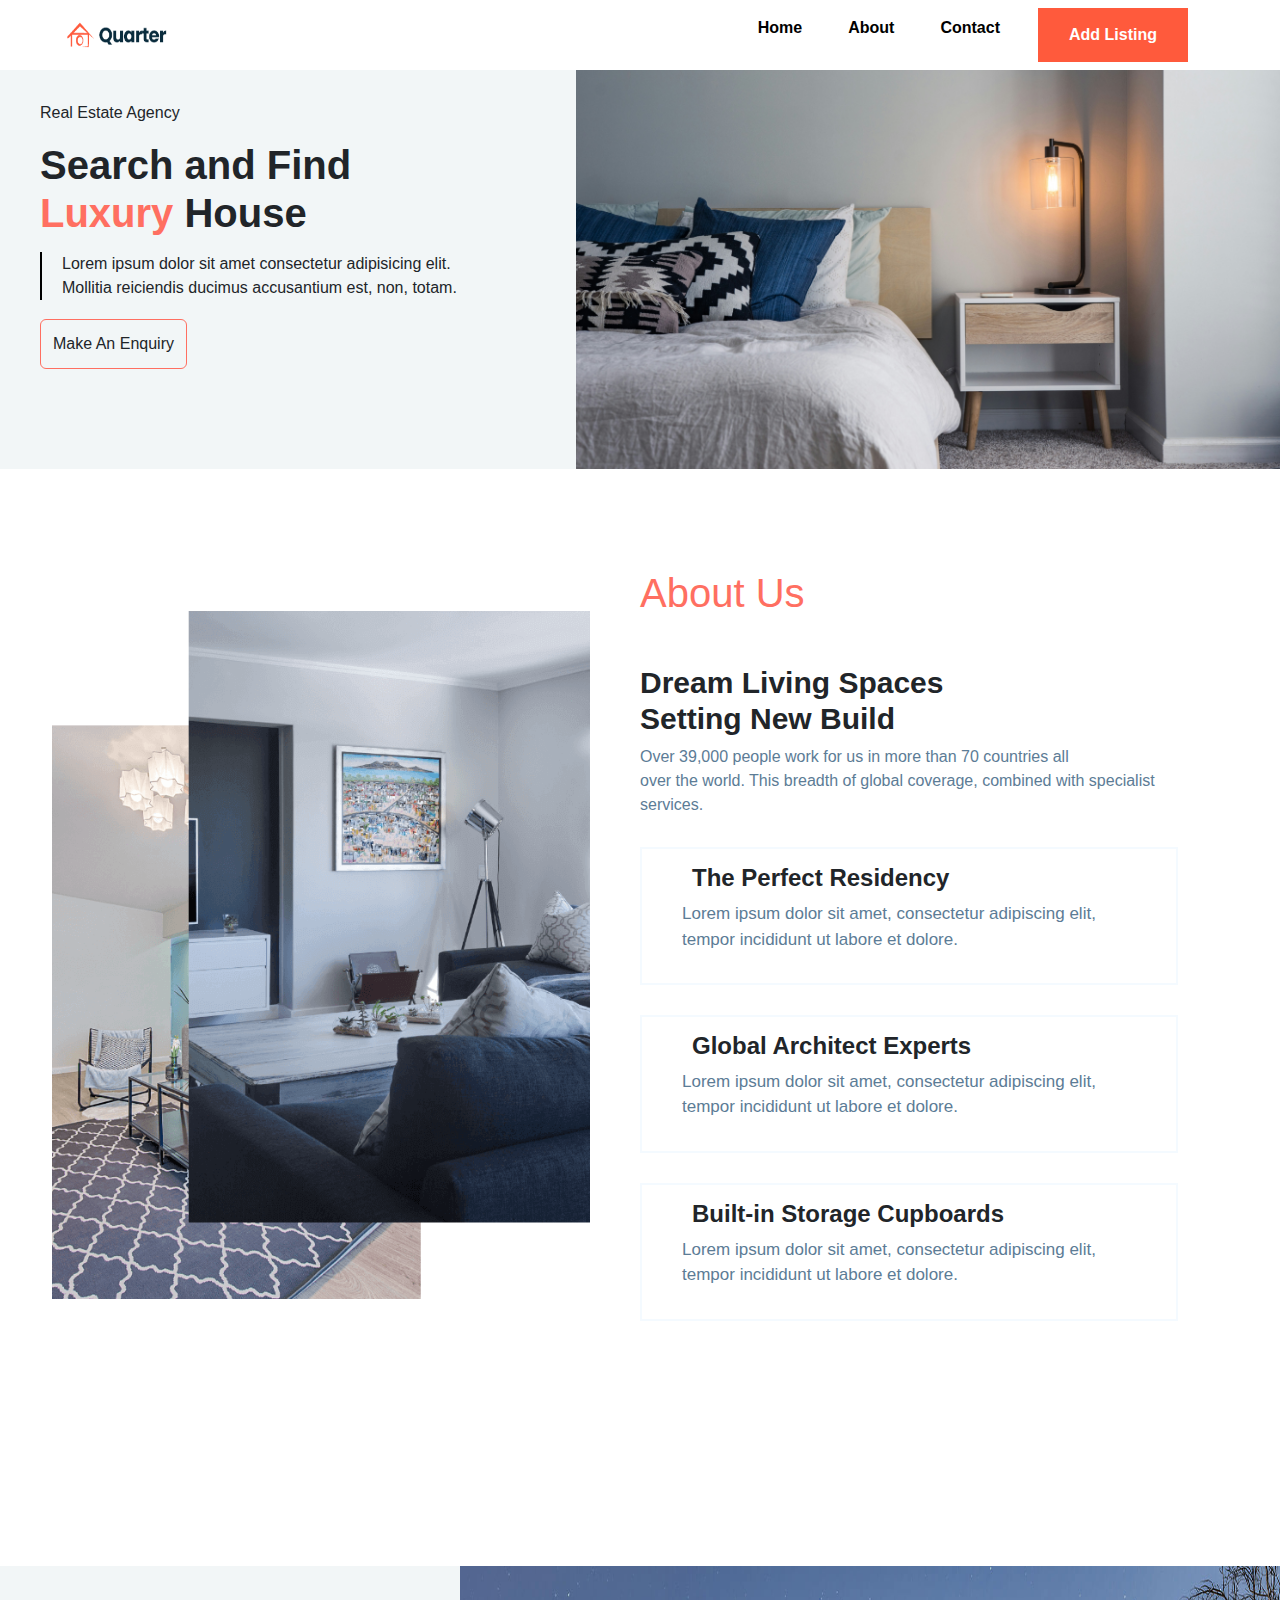
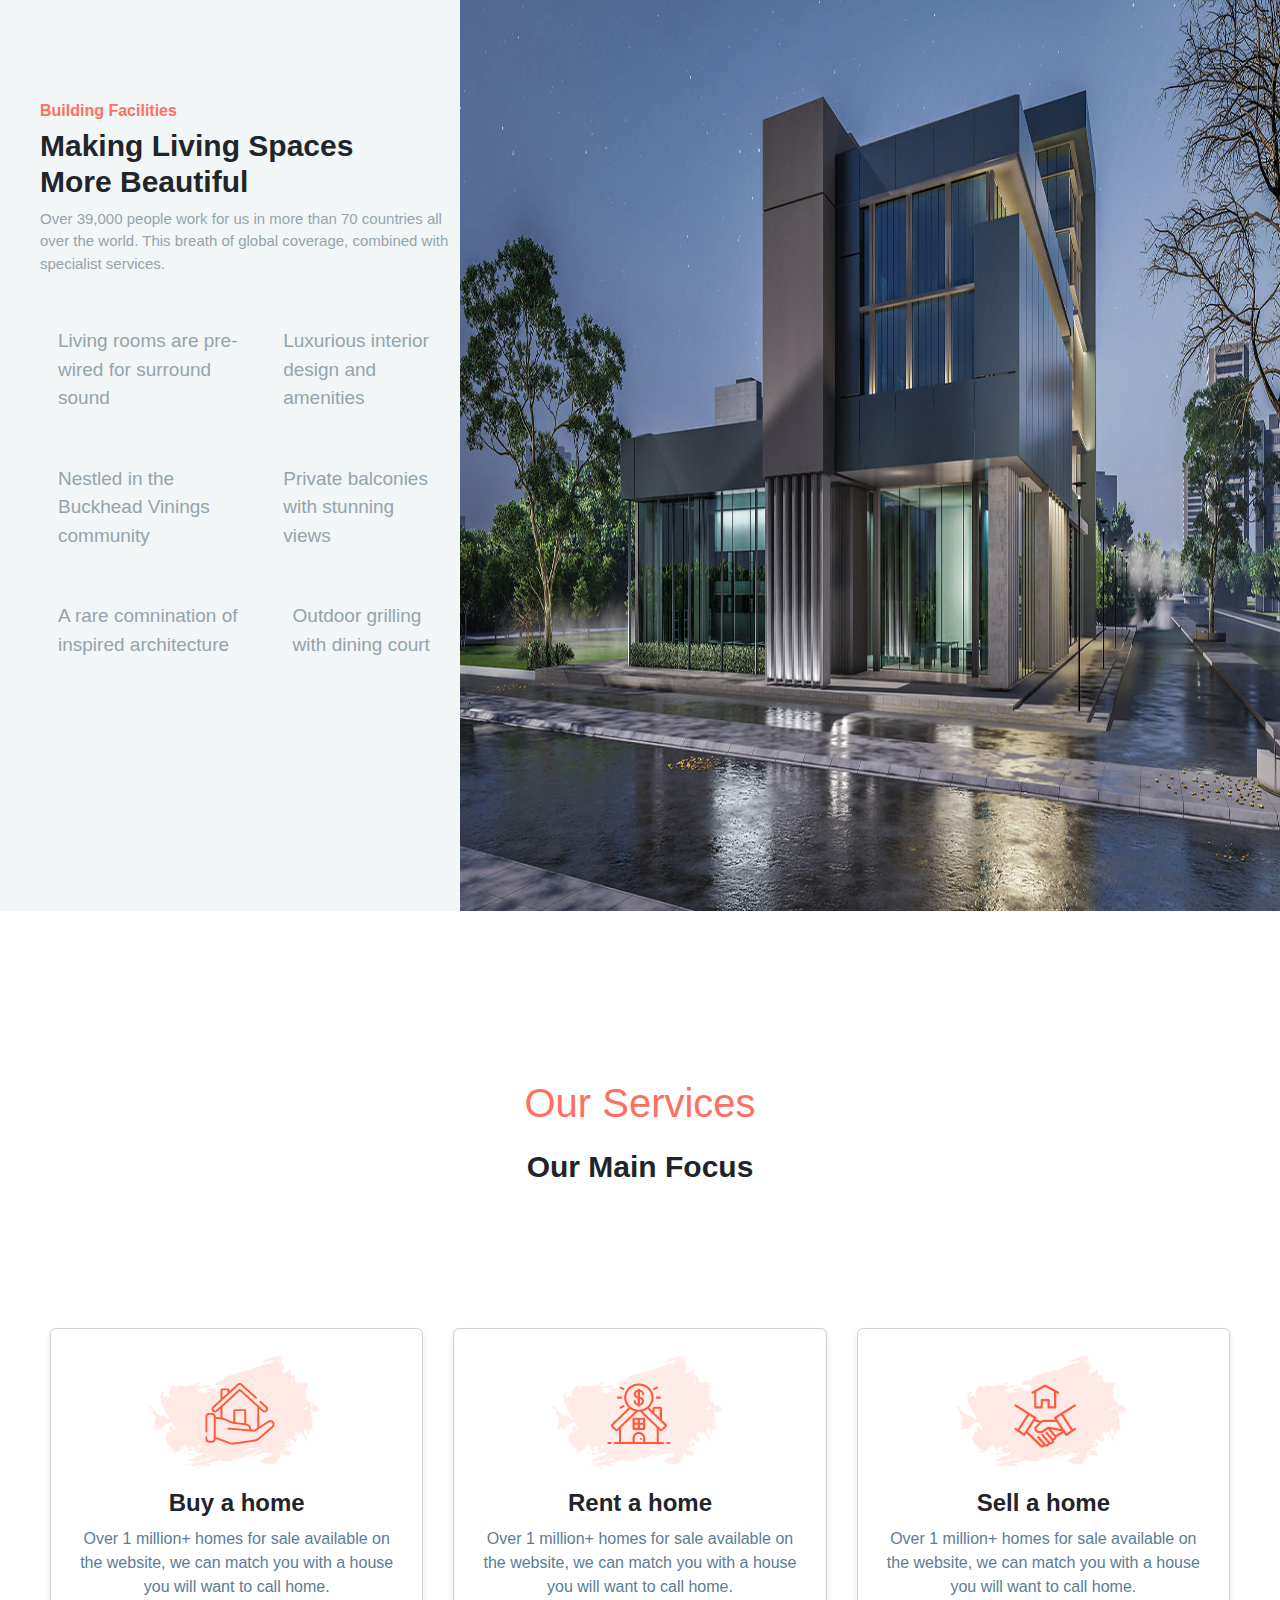
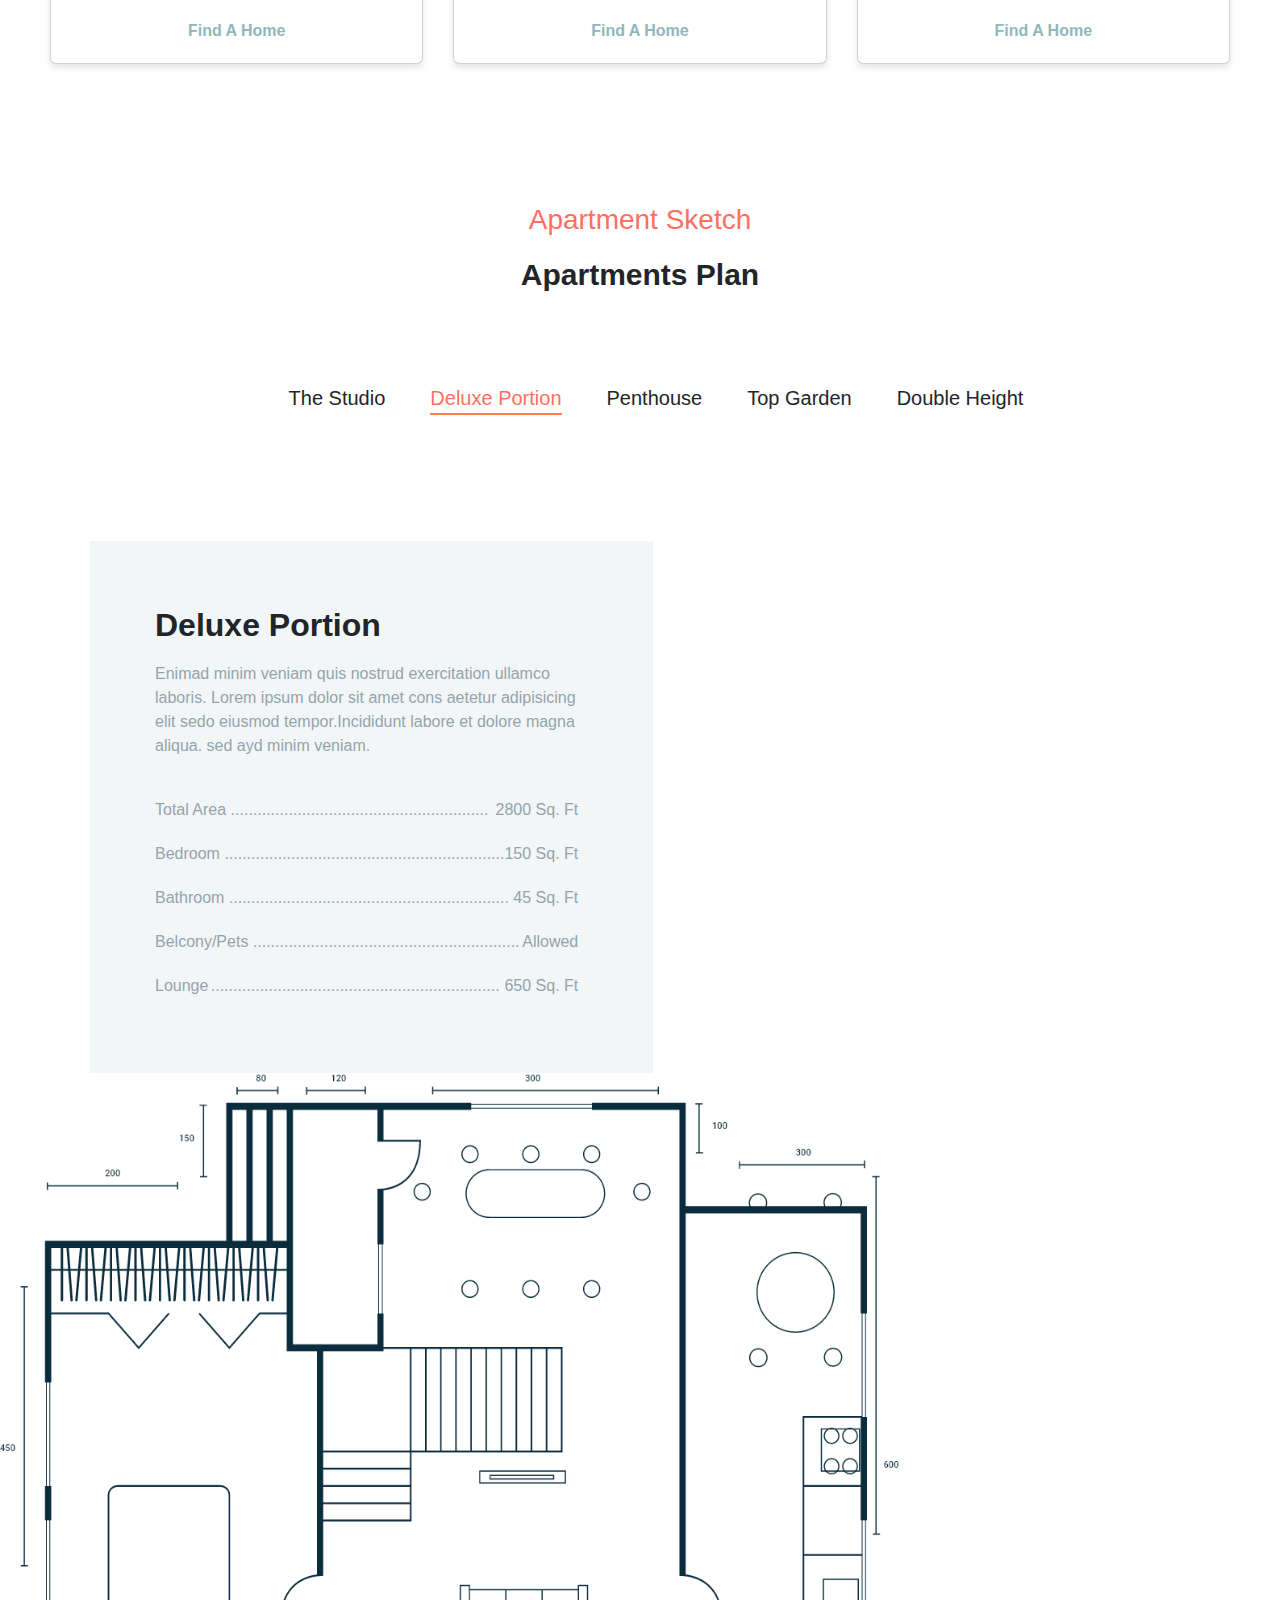
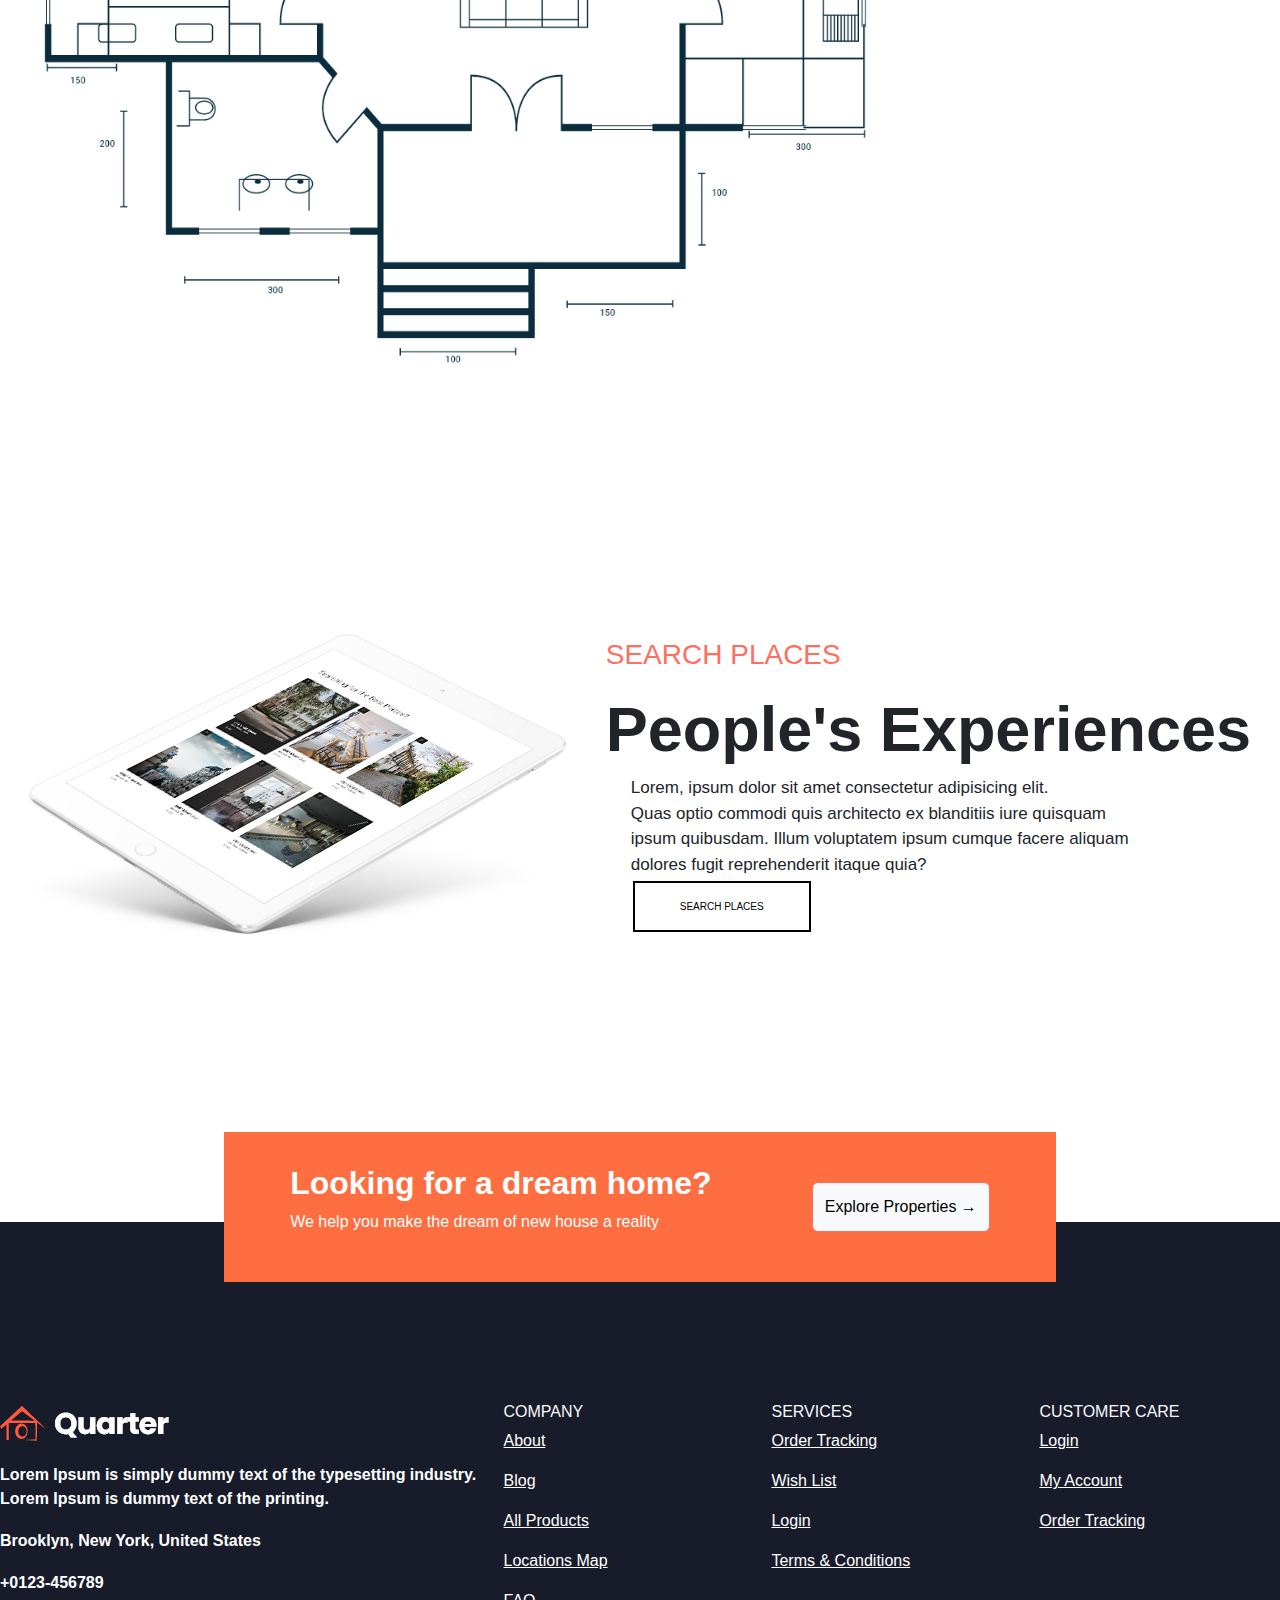
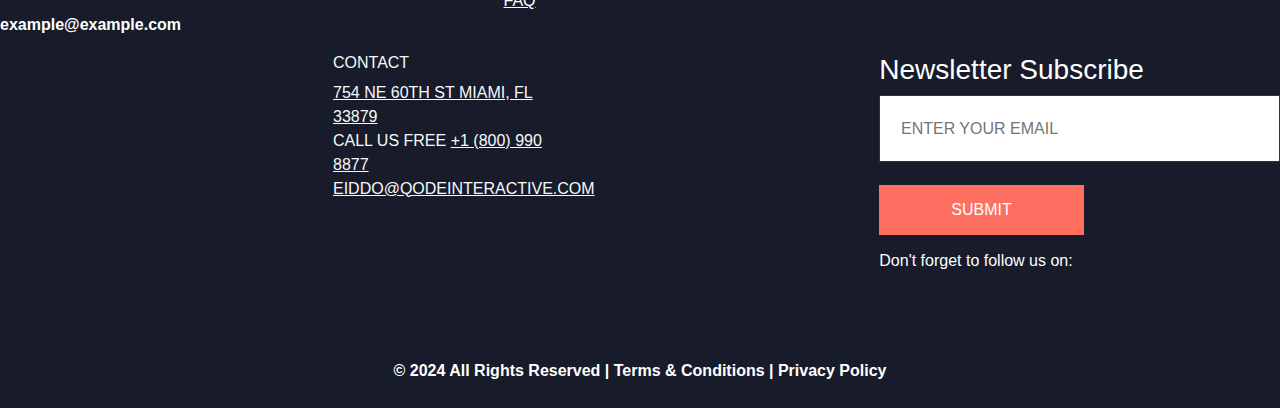
<file: index.html>
<!DOCTYPE html>
<html lang="en">

<head>
  <meta charset="UTF-8">
  <meta name="viewport" content="width=device-width, initial-scale=1.0">
  <title>Quater Real Estate</title>
  <link rel="stylesheet" href="Home.css">
  <link rel="stylesheet" href="https://cdnjs.cloudflare.com/ajax/libs/font-awesome/6.6.0/css/all.min.css"
    integrity="sha512-Kc323vGBEqzTmouAECnVceyQqyqdsSiqLQISBL29aUW4U/M7pSPA/gEUZQqv1cwx4OnYxTxve5UMg5GT6L4JJg=="
    crossorigin="anonymous" referrerpolicy="no-referrer" />
  <link rel="stylesheet" href="https://cdn.jsdelivr.net/npm/bootstrap@5.3.3/dist/css/bootstrap.min.css">
  <link rel="stylesheet" href="https://cdn.jsdelivr.net/npm/@splidejs/splide@4.1.4/dist/css/splide.min.css">
  <link rel="icon" type="icon" href="img/logo.png">
  <!-- <style>
      .carousel-indicators img{
        width: 200px!important;
        height: 100px!important;
      }
    </style> -->
</head>

<body>


  <nav class="navbar navbar-expand-lg navbar-light fixed-top  bg-white w-100">
    <div class="container-fluid">

      <img class="img1" src="img/logo.png" alt="" width="150" height="30">
      <button class="navbar-toggler" type="button" data-bs-toggle="collapse" data-bs-target="#navbarSupportedContent"
        aria-controls="navbarSupportedContent" aria-expanded="false" aria-label="Toggle navigation">
        <span class="navbar-toggler-icon"></span>
      </button>
      <div class="collapse navbar-collapse" id="navbarSupportedContent">
        <ul class="navbar-nav ms-auto mb-2 mb-lg-0">
          <li class="nav-item">
            <a class="nav-link active" aria-current="page" href="index.html">Home</a>
          </li>
          <li class="nav-item">
            <a class="nav-link active" href="About.html">About</a>
          </li>
          <li class="nav-item">
            <a class="nav-link active" href="contact.html">Contact</a>
          </li>

          <form class="d-flex">
            <button class="Btn1" type="submit">Add Listing</button>
          </form>
      </div>
    </div>
  </nav>


  <!-- Header section -->
  <div class="hero-section">
    <div class="text-content">
      <p class="real"><i class="fa-solid fa-house"></i> Real Estate Agency</p>
      <h1>Search and Find <br><span class="luxury">Luxury</span> House</h1>
      <p class="subtext">
        Lorem ipsum dolor sit amet consectetur adipisicing elit. <br>Mollitia reiciendis ducimus accusantium est, non,
        totam.
      </p>
      <div class="cta">
        <button class="btn" type="submit">Make An Enquiry</button>
        <i class="fa-solid fa-circle-play"></i>
      </div>
    </div>
    <div class="image-content">
      <img class="vini" src="img/christopher-jolly-GqbU78bdJFM-unsplash.jpg" alt="Luxury House Image">
    </div>
  </div>


  <section class="dream-living-section">
    <div class="container">
      <div class="image">
        <img src="img/11.png" alt="">
      </div>
      <div class="content">
        <h4 class="about fs-1 mb-5">About Us</h4>
        <h1 class="dream">Dream Living Spaces <br> Setting New Build</h1>
        <p class="over">Over 39,000 people work for us in more than 70 countries all <br>over the world. This breadth of
          global coverage, combined with specialist <br>services.</p>

        <div class="residency">
          <i class="fa-solid fa-home"></i>
          <div class="lorem">
            <h3 class="perfect">The Perfect Residency</h3>
            <p>Lorem ipsum dolor sit amet, consectetur adipiscing elit, <br>tempor incididunt ut labore et dolore.</p>
          </div>
        </div>

        <div class="residency">
          <i class="fa-solid fa-earth-africa"></i>
          <div class="lorem">
            <h3 class="perfect">Global Architect Experts</h3>
            <p>Lorem ipsum dolor sit amet, consectetur adipiscing elit, <br>tempor incididunt ut labore et dolore.</p>
          </div>
        </div>

        <div class="residency">
          <i class="fa-solid fa-map-location-dot"></i>
          <div class="lorem">
            <h3 class="perfect">Built-in Storage Cupboards</h3>
            <p>Lorem ipsum dolor sit amet, consectetur adipiscing elit, <br>tempor incididunt ut labore et dolore.</p>
          </div>
        </div>

      </div>
    </div>
  </section>


  <!-- ****** SECTION 3 FEATURE ITEMS********** -->
  <section class="building-facilities">
    <div class="building-head">
      <h6>Building Facilities</h6>
      <h2>Making Living Spaces <br>More Beautiful</h2>
      <p>Over 39,000 people work for us in more than 70 countries all over the world. This breath of global
        coverage, combined with specialist services.</p>

      <div class="building-flex">
        <div class="building-para">
          <i class="fa-solid fa-circle-check"></i>
          <p>Living rooms are pre-wired for surround sound</p>
        </div>
        <div class="building-para">
          <i class="fa-solid fa-circle-check"></i>
          <p>Luxurious interior design and amenities</p>
        </div>
      </div>

      <div class="building-flex">
        <div class="building-para">
          <i class="fa-solid fa-circle-check"></i>
          <p> Nestled in the Buckhead Vinings community</p>
        </div>
        <div class="building-para">
          <i class="fa-solid fa-circle-check"></i>
          <p>Private balconies with stunning views</p>
        </div>
      </div>

      <div class="building-flex">
        <div class="building-para">
          <i class="fa-solid fa-circle-check"></i>
          <p> A rare comnination of inspired architecture</p>
        </div>
        <div class="building-para">
          <i class="fa-solid fa-circle-check"></i>
          <p>Outdoor grilling with dining court</p>
        </div>
      </div>
    </div>

    <div class="building-img">
      <img src="img/13.jpg" alt="">
    </div>

  </section>



  <!-- CARDS -->

  <div class="focus">
    <p class="our fs-1">Our Services</p>
    <h1>Our Main Focus</h1>
    <div class="card-container">
      <div class="card">
        <div class="icon">
          <img src="img/21.png" alt="">
        </div>
        <h2>Buy a home</h2>
        <p>Over 1 million+ homes for sale available on the website, we can match you with a house you will want to call
          home.</p>
        <a href="#">Find A Home <i class="fa-solid fa-arrow-right"></i></a>
      </div>
      <div class="card">
        <div class="icon">
          <img src="img/22.png" alt="">
        </div>
        <h2>Rent a home</h2>
        <p>Over 1 million+ homes for sale available on the website, we can match you with a house you will want to call
          home.</p>
        <a href="#">Find A Home <i class="fa-solid fa-arrow-right"></i></a>
      </div>
      <div class="card">
        <div class="icon">
          <img src="img/23.png" alt="">
        </div>
        <h2>Sell a home</h2>
        <p>Over 1 million+ homes for sale available on the website, we can match you with a house you will want to call
          home.</p>
        <a href="#">Find A Home <i class="fa-solid fa-arrow-right"></i></a>
      </div>
    </div>

  </div>
  </div>


  <!-- APARTMENT SKETCH -->

  <section class="apartment-sketch">
    <div class="apartment-header">
      <p class="fs-3">Apartment Sketch</p>
      <h1>Apartments Plan</h1>
    </div>

    <div class="apartment-list">
      <ol class="apartment-order">
        <li>The Studio</li>
        <li class="deluxe">Deluxe<span> Portion</span></li>
        <li>Penthouse</li>
        <li>Top Garden</li>
        <li>Double Height</li>
      </ol>
    </div>

    <div class="apartment-deluxe">
      <div class="apartment-portion">
        <h2>Deluxe Portion</h2>
        <p>Enimad minim veniam quis nostrud exercitation ullamco <br>laboris. Lorem ipsum dolor sit amet cons aetetur
          adipisicing <br>elit sedo eiusmod tempor.Incididunt labore et dolore magna <br>aliqua. sed ayd minim veniam.
        </p>
        <div class="id"><span>Total Area <span> ..........................................................</span></span>
          2800 Sq. Ft</div>
        <div class="id"><span>Bedroom <span>
              ...............................................................</span></span> 150 Sq. Ft</div>
        <div class="id"><span>Bathroom <span>
              ...............................................................</span></span> 45 Sq. Ft</div>
        <div class="id"><span>Belcony/Pets <span>
              ............................................................</span></span> Allowed</div>
        <div class="id"><span>Lounge </span>
          .................................................................<span></span> 650 Sq. Ft</div>
      </div>
      <img src="img/10.png" alt="">
    </div>
  </section>
  
  <!-- SEARCH PLACES -->

  <section class="search-places">
    <div class="search-flex">
      <div class="search-img">
        <img src="img/H1-mobile-1.webp" alt="">
      </div>
      <div class="search-sub">
        <p class="places fs-3">SEARCH PLACES</p>
        <H4>People's Experiences</H4>
        <p class="lorem">Lorem, ipsum dolor sit amet consectetur adipisicing elit. <br>Quas optio commodi quis
          architecto ex blanditiis iure quisquam <br>ipsum quibusdam. Illum voluptatem ipsum cumque facere aliquam
          <br>dolores fugit reprehenderit itaque quia?
        </p>
        <a href="About.html">SEARCH PLACES</a>
      </div>
    </div>
  </section>
  <!-- Promo Section -->
<div class="jumbotron text-white mb-0" style="background-color: #ff6e40;">
  <div>
    <h2>Looking for a dream home?</h2>
    <p>We help you make the dream of new house a reality</p>
  </div>
  <div>
    <button class="btn btn-light button">Explore Properties →</button>
  </div>
 
</div>

  <!-- footer -->
  <section class="footer-sec">
    <div class="footer-flex">
      <div class="footer-img">
        <img src="img/logo-2.png" alt="">
        <p>Lorem Ipsum is simply dummy text of the typesetting industry. <br>Lorem Ipsum is dummy text of the printing.</p>
        <p>Brooklyn, New York, United States</p>
        <p>+0123-456789</p>
        <p>example@example.com</p>
        <!-- <div class="social-icons">
          <a href="#" class="text-white mr-2"><i class="fab fa-facebook"></i></a>
          <a href="#" class="text-white mr-2"><i class="fab fa-twitter"></i></a>
          <a href="#" class="text-white mr-2"><i class="fab fa-linkedin"></i></a>
          <a href="#" class="text-white"><i class="fab fa-youtube"></i></a>
        </div> -->
      </div>

       <!-- Company Info -->
       <!-- <div class="col-md-3 col-lg-3 col-xl-3 mx-auto mb-4">
        <img src="img/logo-2.png" alt="">
        <p>Lorem Ipsum is simply dummy text of the typesetting industry. Lorem Ipsum is dummy text of the printing.</p>
        <p>Brooklyn, New York, United States</p>
        <p>+0123-456789</p>
        <p>example@example.com</p>
        <div class="social-icons">
          <a href="#" class="text-white mr-2"><i class="fab fa-facebook"></i></a>
          <a href="#" class="text-white mr-2"><i class="fab fa-twitter"></i></a>
          <a href="#" class="text-white mr-2"><i class="fab fa-linkedin"></i></a>
          <a href="#" class="text-white"><i class="fab fa-youtube"></i></a>
        </div>
      </div> -->

       <!-- Company Links -->
       <div class="col-md-2 col-lg-2 col-xl-2 mx-auto mb-4">
        <h6 class="text-uppercase font-weight-bold text-light">Company</h6>
        <p><a href="#" class="text-white">About</a></p>
        <p><a href="#" class="text-white">Blog</a></p>
        <p><a href="#" class="text-white">All Products</a></p>
        <p><a href="#" class="text-white">Locations Map</a></p>
        <p><a href="#" class="text-white">FAQ</a></p>
      </div>

      <!-- Services -->
      <div class="col-md-2 col-lg-2 col-xl-2 mx-auto mb-4">
        <h6 class="text-uppercase font-weight-bold text-light">Services</h6>
        <p><a href="#" class="text-white">Order Tracking</a></p>
        <p><a href="#" class="text-white">Wish List</a></p>
        <p><a href="#" class="text-white">Login</a></p>
        <p><a href="#" class="text-white">Terms & Conditions</a></p>
      </div>

      <!-- Customer Care -->
      <div class="col-md-2 col-lg-2 col-xl-2 mx-auto mb-4">
        <h6 class="text-uppercase font-weight-bold text-light">Customer Care</h6>
        <p><a href="#" class="text-white">Login</a></p>
        <p><a href="#" class="text-white">My Account</a></p>
        <p><a href="#" class="text-white">Order Tracking</a></p>
      </div>

      <div class="col-md-2 col-lg-2 col-xl-2 mx-auto mb-4">
        <h6 class="text-uppercase font-weight-bold text-light">Contact</h6>
        <a class="text-uppercase font-weight-bold text-light" href="#">754 NE 60th St Miami, FL 33879</a>
        <p class="text-uppercase font-weight-bold text-light">Call us FREE <a class="text-uppercase font-weight-bold text-light" href="#"> +1 (800) 990 8877</a><br><a class="text-uppercase font-weight-bold text-light" href="#">eiddo@qodeinteractive.com</a></p>
      </div>

      <div class="footer-subscribe">
        <h3>Newsletter Subscribe</h3>
        <div class="footer-input">
          <input type="text" placeholder="ENTER YOUR EMAIL"><br>
          <a class="footer-submit mt-5" href="">SUBMIT</a>
        </div>
        <P>Don't forget to follow us on:</P>
        <div class="footer-icons">
          <a href=""><i class="fa-brands fa-twitter"></i></a>
          <a href=""><i class="fa-brands fa-facebook"></i></a>
          <a href=""> <i class="fa-brands fa-square-instagram"></i></a>
          <a href=""><i class="fa-brands fa-linkedin"></i></a>
        </div>
      </div>
    </div>
    <div class="footer-copy">
      <!-- <p class="footer-copy"><i class="fa-regular fa-copyright"></i> 2024 Qode Interactive, All Right Reserved</p> -->
      <div class="text-center py-3">
        © 2024 All Rights Reserved | Terms & Conditions | Privacy Policy
      </div>
    </div>
  </section>



<!-- Promo Section -->
<!-- <div class="jumbotron text-center text-white mb-0" style="background-color: #ff6e40;">
  <h2>Looking for a dream home?</h2>
  <p>We help you make the dream of new house a reality</p>
  <button class="btn btn-light">Explore Properties →</button>
</div> -->

<!-- Footer -->
<!-- <footer class="bg-blue text-light pt-5 pb-4">
  <div class="container text-center text-md-left">
    <div class="row"> -->

      <!-- Company Info -->
      <!-- <div class="col-md-3 col-lg-3 col-xl-3 mx-auto mb-4">
        <h6 class="text-uppercase font-weight-bold">Quarter</h6>
        <p>Lorem Ipsum is simply dummy text of the typesetting industry. Lorem Ipsum is dummy text of the printing.</p>
        <p>Brooklyn, New York, United States</p>
        <p>+0123-456789</p>
        <p>example@example.com</p>
        <div class="social-icons">
          <a href="#" class="text-white mr-2"><i class="fab fa-facebook"></i></a>
          <a href="#" class="text-white mr-2"><i class="fab fa-twitter"></i></a>
          <a href="#" class="text-white mr-2"><i class="fab fa-linkedin"></i></a>
          <a href="#" class="text-white"><i class="fab fa-youtube"></i></a>
        </div>
      </div> -->

      <!-- Company Links -->
      <!-- <div class="col-md-2 col-lg-2 col-xl-2 mx-auto mb-4">
        <h6 class="text-uppercase font-weight-bold">Company</h6>
        <p><a href="#" class="text-white">About</a></p>
        <p><a href="#" class="text-white">Blog</a></p>
        <p><a href="#" class="text-white">All Products</a></p>
        <p><a href="#" class="text-white">Locations Map</a></p>
        <p><a href="#" class="text-white">FAQ</a></p>
      </div> -->

      <!-- Services -->
      <!-- <div class="col-md-2 col-lg-2 col-xl-2 mx-auto mb-4">
        <h6 class="text-uppercase font-weight-bold">Services</h6>
        <p><a href="#" class="text-white">Order Tracking</a></p>
        <p><a href="#" class="text-white">Wish List</a></p>
        <p><a href="#" class="text-white">Login</a></p>
        <p><a href="#" class="text-white">Terms & Conditions</a></p>
      </div> -->

      <!-- Customer Care -->
      <!-- <div class="col-md-2 col-lg-2 col-xl-2 mx-auto mb-4">
        <h6 class="text-uppercase font-weight-bold">Customer Care</h6>
        <p><a href="#" class="text-white">Login</a></p>
        <p><a href="#" class="text-white">My Account</a></p>
        <p><a href="#" class="text-white">Order Tracking</a></p>
      </div> -->

      <!-- Newsletter -->
      <!-- <div class="col-md-3 col-lg-3 col-xl-3 mx-auto mb-4">
        <h6 class="text-uppercase font-weight-bold">Newsletter</h6>
        <p>Subscribe to our weekly Newsletter and receive updates via email.</p>
        <form class="form-inline">
          <input type="email" class="form-control mb-2 mr-sm-2" placeholder="Email">
          <button class="btn btn-danger mb-2">Subscribe</button>
        </form>
        <div class="mt-3">We Accept</div>
        <img src="https://via.placeholder.com/150x30" alt="Payment Logos" class="mt-2">
      </div>
    </div>
  </div>
  <div class="text-center py-3">
    © 2024 All Rights Reserved | Terms & Conditions | Privacy Policy
  </div> -->
</footer>


  <script src="home.js"></script>




























  <script src="home.js"></script>
  <script src="	https://cdn.jsdelivr.net/npm/bootstrap@5.3.3/dist/js/bootstrap.bundle.min.js"></script>


  <script src="https://cdn.jsdelivr.net/npm/@splidejs/splide@4.1.4/dist/js/splide.min.js"></script>
</body>

</html>
</file>
<file: Home.css>
*{
    margin: 0;
    padding: 0;
    box-sizing: border-box;
    font-family: Roboto, sans-serif;
}
body {
    font-family: Arial, sans-serif;
    line-height: 1.6;
    color: #333;
}


/* Navbar */

.img1{
    margin-left: 55px;
    width: 100px;
}
.nav-link{
    margin-right: 30px;
}
.nav-item a {
  font-weight: 600;
}
.nav-item a:hover{
    color: #ff6f61!important;
    transition: 0.6s ease!important;
}
.Btn1{
    width: 150px;
    padding: 14px;
    font-weight: 600;
    margin-right: 80px;
    border: 1px solid rgb(255,90,60);
    color: white;
    background-color: rgb(255,90,60);
}
.Btn1:hover{
    background: rgb(170, 27, 2);
    border-color: white;
    transition: 0.5s;
}

/* Header section */

.hero-section{
    display: flex;
    justify-content: space-around;
    background-color: #f2f6f7;
    align-items: center;
    margin: 0 auto;
}
.text-content .fa-house {
  color: #ff6f61;
}
.text-content{
    flex: 1;
    padding: 40px;
}
@keyframes movein{
    from{
        transform: translateY(30px);

    }
    to{
        transform: translateY(0);
    }
}
.real{
    animation-name: movein;
    animation-duration: 1s;
    animation-timing-function: ease-in;
    animation-delay: 1s;
    animation-iteration-count: 1;
    animation-direction:normal ;
    animation-fill-mode:none ;

}
@keyframes movein{
    from{
        transform: translateY(30px);

    }
    to{
        transform: translateY(0);
    }
}
.text-content h1{
    font-weight: 800;
    margin-bottom: 15px;
    margin-top: 10px;
    animation-name: movein;
    animation-duration: 2s;
    animation-timing-function: ease-in;
    animation-delay: 1s;
    animation-iteration-count: 1;
    animation-direction:normal ;
    animation-fill-mode:none ;
}
@keyframes movein{
    from{
        transform: translateY(30px);

    }
    to{
        transform: translateY(0);
    }
}
.subtext{
    border-left: 2px solid black ;
    padding-left: 20px;
    margin-bottom: 15px;
    animation-name: movein;
    animation-duration: 3s;
    animation-timing-function: ease-in;
    animation-delay: 1s;
    animation-iteration-count: 1;
    animation-direction:normal ;
    animation-fill-mode:none ;
}
.image-content img{
    width: 55vw;
}
.vini {
}
.luxury{
    color: #ff6f61;
}
@keyframes movein{
    from{
        transform: translateY(30px);

    }
    to{
        transform: translateY(0);
    }
}
.btn{
border:1px solid #ff6f61!important;
padding: 12px!important;
animation-name: movein;
animation-duration: 4s;
animation-timing-function: ease-in;
animation-delay: 1s;
animation-iteration-count: 1;
animation-direction:normal ;
animation-fill-mode:none ;
}
.btn:hover{
    background-color: #ff6f61!important;
    color: white!important;
    transition: 1s!important;
}
@keyframes movein{
    from{
        transform: translateY(30px);

    }
    to{
        transform: translateY(0);
    }
}
.fa-circle-play{
    font-size: 30px;
    color: #ff6f61;
    animation-name: movein;
animation-duration: 4s;
animation-timing-function: ease-in;
animation-delay: 1s;
animation-iteration-count: 1;
animation-direction:normal ;
animation-fill-mode:none ;   
}


/* SECTION 2 */
.dream-living-section {
    padding-left: 40px;
    padding-right: 40px;
}
.container {
    display: flex;
    justify-content: space-between;
    align-items: center;
}
.content {
    flex: 1;
    padding: 20px;
    margin-top: 80px;
}
.content h4{
    color: #ff6f61;
    font-size: 19px;
}
.dream{
    font-weight: 800;
    font-size: 30px;
}
.over{
    color: #5c7c96;
}
.image {
    flex: 1;
    margin-top: 100px;
}

.image img {
    width: 100%;
    margin-left: -30px;
}
.residency i{
    font-size: 50px;
    color: #ff6f61;
}
.residency {
    padding: 15px;
    background-color: transparent;
    border: 2px solid #f4faff;
    margin-top: 30px;
    display: flex;
    align-items: center;
}
.residency:hover{
    box-shadow: rgb(141, 136, 136) 1px 4px 1px;
    border-left: 4px solid rgb(255,90,60);
    transition: 1s;

}
.lorem{
    margin-left: 25px!important;
}
.lorem h3{
    font-weight: bold;
}
.lorem p {
    color: #5c7c96;
}
.perfect:hover{
    color: #ff6f61;
    transition: 1s;
    cursor: pointer;
}
.residency h3 {
    font-size: 1.5rem;
    display: inline-block;
    margin-left: 10px;
}
.fa-home{
  font-size: 35px!important;
}
.fa-earth-africa{
  font-size: 35px!important;
}
.fa-map-location-dot{
  font-size: 35px!important;
}
/* *******SECTION 3********** */
.building-facilities {
  margin-top: 25vh ;
  display: flex;
  padding-left: 40px;
  justify-content: space-around;
  background-color: #f2f6f7;
}
.building-head {
  padding-top: 15vh;
}
  .building-head h6{
    color: #ff6f61;
    font-weight: 700;
  }
  .building-head h2 {
    font-size: 30px;
    font-weight: 800;
  }
  .building-head p {
    color: #95a4ab;
    font-size: 15px;
  }
  .building-img img {
    width: 100%;
    height: 105vh;
    /* margin-left: 13.4vh; */
  }
  .building-flex {
    display: flex;
    justify-content: space-around;
  }
  .building-para {
    display: flex;
    padding-top: 1vh;
    gap: 2vh;
    align-items: center;
    justify-content: space-between;
  }
  .building-para p {
    font-size: 19px;
    padding-right: 3vh;
    margin-top: 3vh;
  }
  .building-para i {
    color: #ff6f61;
  }

/* CARD SECTION */
.focus{
    text-align: center;
    margin-top: 18vh;
    padding-left: 15px;
    padding-right: 15px;
}
.our{
    color: #ff6f61;
}
.focus h1{
    font-weight: 800;
    font-size: 30px;
    font-family: Arial, Helvetica, sans-serif;
}
.card-container {
    display: flex;
    flex-flow: row wrap;
    justify-content: center;
    margin-top: 12vh;
    padding: 20px;
    align-items: center;
  }
  .card-container a:hover {
    color: #ff6f61;
    transition: 0.8s;
  }

  .card {
    background-color: #fff;
    border-radius: 10px;
    box-shadow: 0px 4px 6px rgba(0, 0, 0, 0.1);
    padding: 20px;
    margin: 15px;
    text-align: center;
    width: calc(33.333% - 30px); 
    transition: transform 0.3s ease, box-shadow 0.3s ease;
  }
  .card h2 {
    font-size: 1.5em;
    font-weight: bold;
    margin-bottom: 10px;
  }
  .card p {
    font-size: 1em;
    margin-bottom: 20px;
    color: #5c7c96;
  }
  .card a {
    text-decoration: none;
    color:#90b7ba;
    font-weight: bold;
  }  
  .card a :hover{
    color: #ff6f61;
    transition: 1s ease;
    cursor: pointer;
  }
  .card:hover {
    transform: translateY(-10px);
    box-shadow: 0px 8px 15px rgba(0, 0, 0, 0.2);
  }

  /* UP COMING PROJECT */

  
  /* APARTMENT SKETCH */
  .apartment-sketch {
  }
  .apartment-header{
    text-align: center;
    padding-top: 100px;
  }

  .apartment-header p {
    color: #ff6f61;
  }

  .apartment-header h1 {
    font-weight: 800;
    font-size: 30px;
    font-family: Arial, Helvetica, sans-serif;
  }
  
  .apartment-list ol {
    display: flex;
    flex-flow: row wrap;
    justify-content: center;
    list-style-type: none;
    margin-top: 10vh;
    gap: 45px;
  }

  .apartment-list li {
    font-size: 20px;
    font-weight: 500;
    font-family: Arial, Helvetica, sans-serif;
  }
  .deluxe{
    color: #ff6f61;
    border-bottom: 2px solid coral;
    cursor: pointer;
  }

  .apartment-deluxe{
    display: flex;
    justify-content: space-between;
    flex-flow: row wrap;
    margin-top: 14vh;
  }
  .apartment-portion {
    background-color:#f2f6f7 ;
    padding: 65px 65px;
    margin-left: 10vh;
  }
  .apartment-portion h2 {
    font-weight: 700;
    font-family: Arial, Helvetica, sans-serif;
  }
  .apartment-portion p {
    color:  #95a4ab;
    margin-bottom: 30px;
    margin-top: 17px;
  }
  .id{
    display: flex;
    justify-content: space-between;
    padding: 10px;
    color: #95a4ab;
    margin-left: -10px;
  }
  .apartment-deluxe img {
    width: 100vh;
    height: 99vh;
    margin-right: 7vh;
  }
 

  /* SEARCH PLACES */
  .search-places {
    padding-top: 30vh;
    padding-bottom: 15vh;
  }
  .search-img img {
    width: 100%;
    height: 100%;
  }
  .search-flex {
    display: flex;
    justify-content: space-around;
  }

   .search-sub {
    margin-left: -2vh;
   }
  .search-sub h4 {
    font-size: 7vh;
    font-weight: 600;
  }
  .places {
    font-size: 12px;
    color: #ff6f61;
  }
  .lorem {
    font-size: 17px;
    margin-left: 0.4vh;
  }
  .search-sub a {
    padding: 2vh;
    padding-right: 5vh;
    margin-top: 15px;
    padding-left: 5vh;
    border: 2px solid #000;
    margin-left: 27px;
    text-decoration: none;
    color: black;
    font-size: 10px;
  }
  .search-sub a:hover {
    background-color: #ff6f61;
    transition: 0.1s ease-in;
    color: white;
    border-color: white;
  }
/* FOOTER */
.footer-sec {
  padding-top: 20vh;
  max-width: 100%;
  padding-bottom: 1vh;
  background-color: #171B2A;
}
.footer-flex {
  display: flex;
  justify-content: space-around;
  flex-flow: row wrap;
}
.footer-img p {
  margin-top: 2vh;
  color: white;
  font-weight: 600;
}
.footer-contact h3 {
  font-size: 25px;
  color: white;
  font-weight: 600;
}
.footer-contact a {
  font-weight: 600;
  text-decoration: none;
  color: white;
}
.footer-contact a:hover {
  color: purple;
  transition: 0.6s ease;
}
.footer-contact p {
  font-weight: 600;
  color: white;
}
.footer-input input {
  padding: 2.3vh;
  border: 1px solid #9e0505;
  margin-bottom: 4vh;
  padding-right: 19vh;
}
.footer-input a {
  background-color: #ff6f61;
  padding: 1.8vh;
  padding-right: 8vh;
  padding-left: 8vh;
  text-decoration: none;
  color: white;
}
.footer-input a:hover {
  background-color: #af1e11;
  color: white;
  border-color: #ff6f61;
  transition: 0.5s ease;
}
.footer-subscribe h3 {
  color: white;
}
.footer-subscribe p {
  margin-top: 3vh;
  color: white;
}
.footer-icons {
  padding-inline: vh;
  font-size: 4vh;
}
.footer-icons a {
  color: #ff6f61;
}
.fa-twitter:hover {
  color: #fff;
  transition: 0.6s ease;
}
.fa-facebook:hover {
  color: #fff;
  transition: 0.6s ease;
}
.fa-square-instagram:hover {
  color: #fff;
  transition: 0.6s ease;
}
.fa-linkedin:hover {
  color: #fff;
  transition: 0.6s ease;
}
.footer-copy {
  margin-top: 6vh;
  color: white;
  text-align: center;
  font-weight: 600;
}




@media (max-width: 1024px){
    /* Nav */
    .img1{
        margin-left: 5px;
        width: 100px;
    }

    /* section 1 */
    .hero-section{
        flex-direction: column;
        align-items: center;
    }
    .image-content img{
        width: 100%;
        height: 100%;
        margin-top: 5vh;
        
    }
    .real{
        margin-top:10vh;
    }
    .text-content{
        /* margin-left: -33vh; */
    }
    .text-content i{
        color: #ff6f61;
    }
    .text-content h1{
        /* font-size: 45px; */
        font-weight: 900;
    }   
    .text-content p{
        font-size: 16px;
    }
    .cta a{
        width: 190px;

    }

       

    /* section 2 */
    .container {
        flex-direction: column;
        

    }
    .content {
        padding: 10px;
        /* margin-left: -100px; */
        margin-top: 40px;
    }
    .content h1{
        font-size: 30px;
    }
    .content p{
        font-size: 15px;

    }
    .dream{
        font-weight: 700;
        font-size: 14px;
    }

    .dream br {
        display: none;
    }

    .image img {
        width: 100%;
        margin-top: 5vh;
        margin-left: 1px;
    }
    .residency{
        align-items: center;
        width:100%;
    }
    .residency h3{
        font-size: 18px;
    }
    /* sect 3 */
    .building-facilities {
        flex-direction: column;
        /* text-align: center; */
    }
    .content1 {
        padding: 10px;
    }
    .content1 h1{
            font-size: 30px!important;
    }
    .content1 p{
        font-size: 1rem;
    }
    .image5 img{
        margin-top: 20px;
        /* margin-left: 10px; */
        max-width: 100%;
        height:100%;
    }
    .feature-item p{
        font-size: 13px;
    }

    /* CARD */
    .card {
        width: calc(50% - 30px); /* Two cards per row */
      }
      .card-container{
        margin-top: 5vh;
      }

      /* UP COMING PROJECT */
/*       
      .up-icons {
        display: none;
      }

      .up_coming {
        width: 100%;
        height: 65vh;
      }

      .about-project img {
        width: 100%;
        height: 500px;
      }

      .about-info {
        width: 100%;
      } */

}

@media screen and (max-width:768px) {
  .jumbotron{
    display: block;
    text-align: center;
  }
}

@media (max-width: 600px){

  /* header section */
  body{
    max-width: 100%;
  }

  .text-content h1 {
    font-size: 2rem;
}
.text-content p {
    font-size: 0.9rem;
}
.Btn{
    font-size: 0.8rem;
    padding: 6px 12px;
}
.image-content img{
    width: 95%!important;
    height: 110%!important;
    margin-left: 12px;
    align-items: center;
}
.btn{
  background-color: #ff6f61!important;
  padding: 12px!important;
  color: white!important;
  animation-name: movein;
  animation-duration: 4s;
  animation-timing-function: ease-in;
  animation-delay: 1s;
  animation-iteration-count: 1;
  animation-direction:normal ;
  animation-fill-mode:none ;
  }
  .btn:hover{
      background-color: #9e0505!important;
      color: white!important;
      transition: 0.6s ease!important;
  }
  .button{
    background-color: white!important;
    color: black!important;
  }


/* dream living section*/
.dream-living-section {
  padding-left: 40px;
  padding-right: 40px;
}
.container {
  flex-direction: column;
  justify-content: space-between;
  align-items: center;
}
.content {
  flex: 1;
  padding: 20px;
  margin-left: -50px;
  margin-top: 80px;
}
.content h4{
  color: #ff6f61;
  font-size: 17px;
}
.content h1 {
  /* font-size: 15px!important; */
}
.content p {
  font-size: 12px!important;
}
.dream {
  font-weight: 700;
  font-size: 18px;
}
.over{
  color: #5c7c96;
}
.image {
  flex: 1;
  margin-top: 100px;
}

.image img {
  width: 110%;
  margin-left: -15px;
}
.residency i{
  font-size: 50px;
  color: #ff6f61;
}

.residency {
  padding: 1px;
  background-color: transparent;
  border: 2px solid #f4faff;
  margin-top: 30px;
  width: 120%;
  justify-content: center;
}
.residency:hover{
  box-shadow: rgb(141, 136, 136) 1px 4px 1px;
  border-left: 4px solid rgb(255,90,60);
  transition: 1s;

}
.lorem{
  margin-left: 15px;
}
.lorem h3{
  font-weight: 700!important;
  margin-top: 15px;
  font-size: 17px!important;
}

.lorem p {
  color: #5c7c96;
  font-size: 12px!important;
}
.content h1 {
    font-size: 1.7rem;
}
.content  p {
    font-size: 0.9rem;
}
.lorem p{
    font-size: 0.6rem;
}

/* building facilities */

.building-facilities {
  margin-top: 100px ;
  flex-direction: column;
  padding-left: 40px;
  justify-content: space-around;
  background-color: #f2f6f7;
}

.building-flex {
  display: flex;
  /* flex-wrap: wrap; */
  margin-left: 5px;
  justify-content: center;
}
.building-para {
  display: flex;
  gap: 6px;
  font-size: 13px;
}
.building-head {
  margin-left: -21px;
}
.building-head h2 {
  font-size: 24px!important;
}
.building-para p {
  font-size: 14px!important;
}
.building-head p {
  color: #95a4ab;
  font-size: 12px;
}
.building-img img {
  width: 100%;
  height: 100%;
  padding-top: 17px;
  margin-left: -20px;
}
.content h1{
    font-size: 1.5rem;
}
.content p{
    font-size: 0.7rem;
}
.residency h3, .feature-item {
    font-size: 1rem;
}

/* CARD */

.focus{
  text-align: center;
  margin-top: 90px;
  padding-left: 15px;
  padding-right: 15px;
}
.our{
  color: #ff6f61;
}
.focus h1{
  font-weight: 800;
  font-size: 30px;
  font-family: Arial, Helvetica, sans-serif;
}
.card-container {
  flex-direction: column!important;
  flex-flow: row wrap;
  justify-content: center;
  margin-top: 50px;
  padding: 20px;
  align-items: center;
}
.card-container a:hover {
  color: #ff6f61;
  transition: 0.8s;
}

.card {
  background-color: #fff;
  border-radius: 10px;
  box-shadow: 0px 4px 6px rgba(0, 0, 0, 0.1);
  padding: 20px;
  margin-left: 2px;
  text-align: center;
  width: 100%;
  transition: transform 0.3s ease, box-shadow 0.3s ease;
}
.card h2 {
  font-size: 1.5em;
  font-weight: bold;
  margin-bottom: 10px;
}
.card p {
  font-size: 1em;
  margin-bottom: 20px;
  color: #5c7c96;
}
.card a {
  text-decoration: none;
  color:#90b7ba;
  font-weight: bold;
}  
.card a :hover{
  color: #ff6f61;
  transition: 1s ease;
  cursor: pointer;
}
.card:hover {
  transform: translateY(-10px);
  box-shadow: 0px 8px 15px rgba(0, 0, 0, 0.2);
}

.card h2 {
    font-size: 1.2em;
  }
  .card p {
    font-size: 0.9em;
  }
  .card a {
    font-size: 0.9em;
  }
  .card a:hover {
    color: #ff6b6b;
  }

/* APARTMENT SKETCH */

.apartment-sketch {
    flex-direction: column;
    
}

.apartment-header{
  text-align: center;
  padding-top: 60px;
}


.apartment-list ol {
    display: flex;
    flex-wrap: wrap;
    justify-content: center;
    align-items: center;
    margin-top: 50px;
  }

  .apartment-list li {
    font-size: 15px;
    font-weight: 500;
    margin-left: -18px!important;
    font-family: Arial, Helvetica, sans-serif;
  }

  .apartment-portion {
    background-color:#f2f6f7 ;
    padding: 30px 10px;
    width: 100%;
    margin-left: 10px;
    margin: 13px 13px;
  }

  .apartment-portion p {
    color:  #95a4ab;
    margin-bottom: 30px;
    margin-top: 17px;
    font-size: 15px;
  }
    
  .id{
    display: flex;
    justify-content: space-between;
    padding: 10px;
    color: #95a4ab;
    font-size: 11px;
  }

  .apartment-deluxe img {
    max-width: 100%;
    height: 100%;
    margin-top: 30px;
  }

  /* SEARCH PLACES */

  .search-flex {
    flex-direction: column;
    margin-top: -20px;
    justify-content: space-around;
  }  
  .search-img img {
    max-width: 90%;
    margin-left: 20px;
    max-height: 100%;
  }
  .search-sub {
    padding-top: 50px;
    text-align: center;
   }
  .search-sub h4 {
    font-size: 26px;
    font-weight: 600;
  }
  .places {
    font-size: 15px;
  }
  .lorem {
    font-size: 13px;
    margin-bottom: 20px;
  }
  .search-sub a {
    padding: 2vh;
    padding-right: 5vh;
    padding-left: 5vh;
    background-color: #ff6f61;
    text-decoration: none;
    color: white;
    border: 1px solid white;
    font-size: 14px;
  }
  .search-sub a:hover {
    background-color: #9e0505;
    transition: 0.1s ease-in;
    color: white;
    border-color: white;
  }

  
  
  /* FOOTER */
  .footer-sec {
    background-color: #171B2A;
    margin-top: -20px;
    padding-bottom: -150px;
  }
  .footer-flex {
    flex-direction: column;
    justify-content: space-around;
  }
  .footer-img {
    margin-top: -50px;
    text-align: center;
  }
  .footer-img p {
    color: white;
    font-size: 16px;
    font-weight: 600;
  }
  .footer-contact {
    text-align: center;
    margin-top: 50px;
  }
  .footer-contact h3 {
    font-size: 30px;
    color: white;
    font-weight: 600;
  }
  .footer-contact a {
    font-weight: 600;
    text-decoration: none;
    color: white;
  }
  .footer-contact a:hover {
    color: black;
    transition: 0.6s ease;
  }
  .footer-contact p {
    font-weight: 600;
    color: white;
  }
  .footer-subscribe {
    text-align: center;
    margin-top: 50px;
  }
  .footer-subscribe h3 {
    font-size: 25px;
  }
  .footer-input input {
    padding: 2vh;
    margin-bottom: 25px;
    border: 1px solid #9e0505;
    padding-right: 14vh;
  }
  .footer-input a {
    background-color: #ff6f61;
    padding: 2vh 5vh 2vh 5vh!important;
    padding-right: 6vh;
    padding-left: 6vh;
    text-decoration: none;
    color: white;
    border-color: #ff6f61;
  }
  .footer-input a:hover {
    background-color: #9e0505;
    color: white;
    transition: 0.5s ease;
  }
  .footer-icons {
    text-align: center;
    font-size: 4vh;
  }
  .footer-copy {
    /* margin-bottom: 100px; */
  }

}


@media (max-width: 768px){

}
.jumbotron {
  background-color: #ff6e40;
  color: #fff;
  position: relative;
  top: 60px;
  width: 65%;
  margin: 0 auto;
  padding: 2rem 1rem;
  z-index: 9999;
  display: flex;
  justify-content: space-around;
  align-items: center;
}
.jumbotron h2 {
  font-weight: bold;
}
</file>
